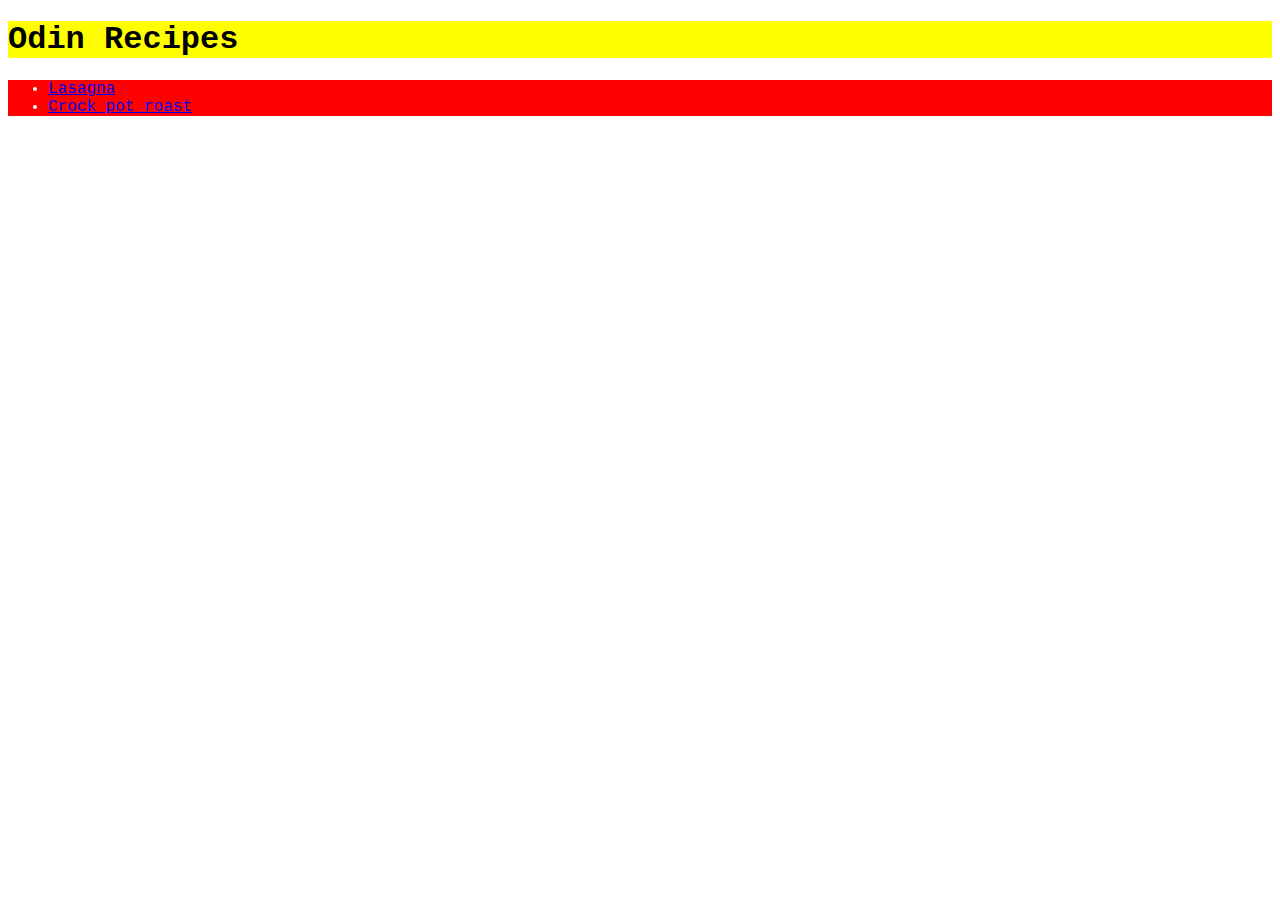
<file: index.html>
<!DOCTYPE html>
<html lang="en">
<head>
    <meta charset="UTF-8">
    <meta name="viewport" content="width=device-width, initial-scale=1.0">
    <title>1st Project</title>
    <link rel="stylesheet" href="styles.css">
</head>
<body>
    <h1>Odin Recipes</h1>
    <ul>
        <li><a href="recipes/lasagna.html">Lasagna</a></li>
        <li><a href="recipes/crockpotroast.html">Crock pot roast</a></li>
    </ul>
</body>
</html>
</file>
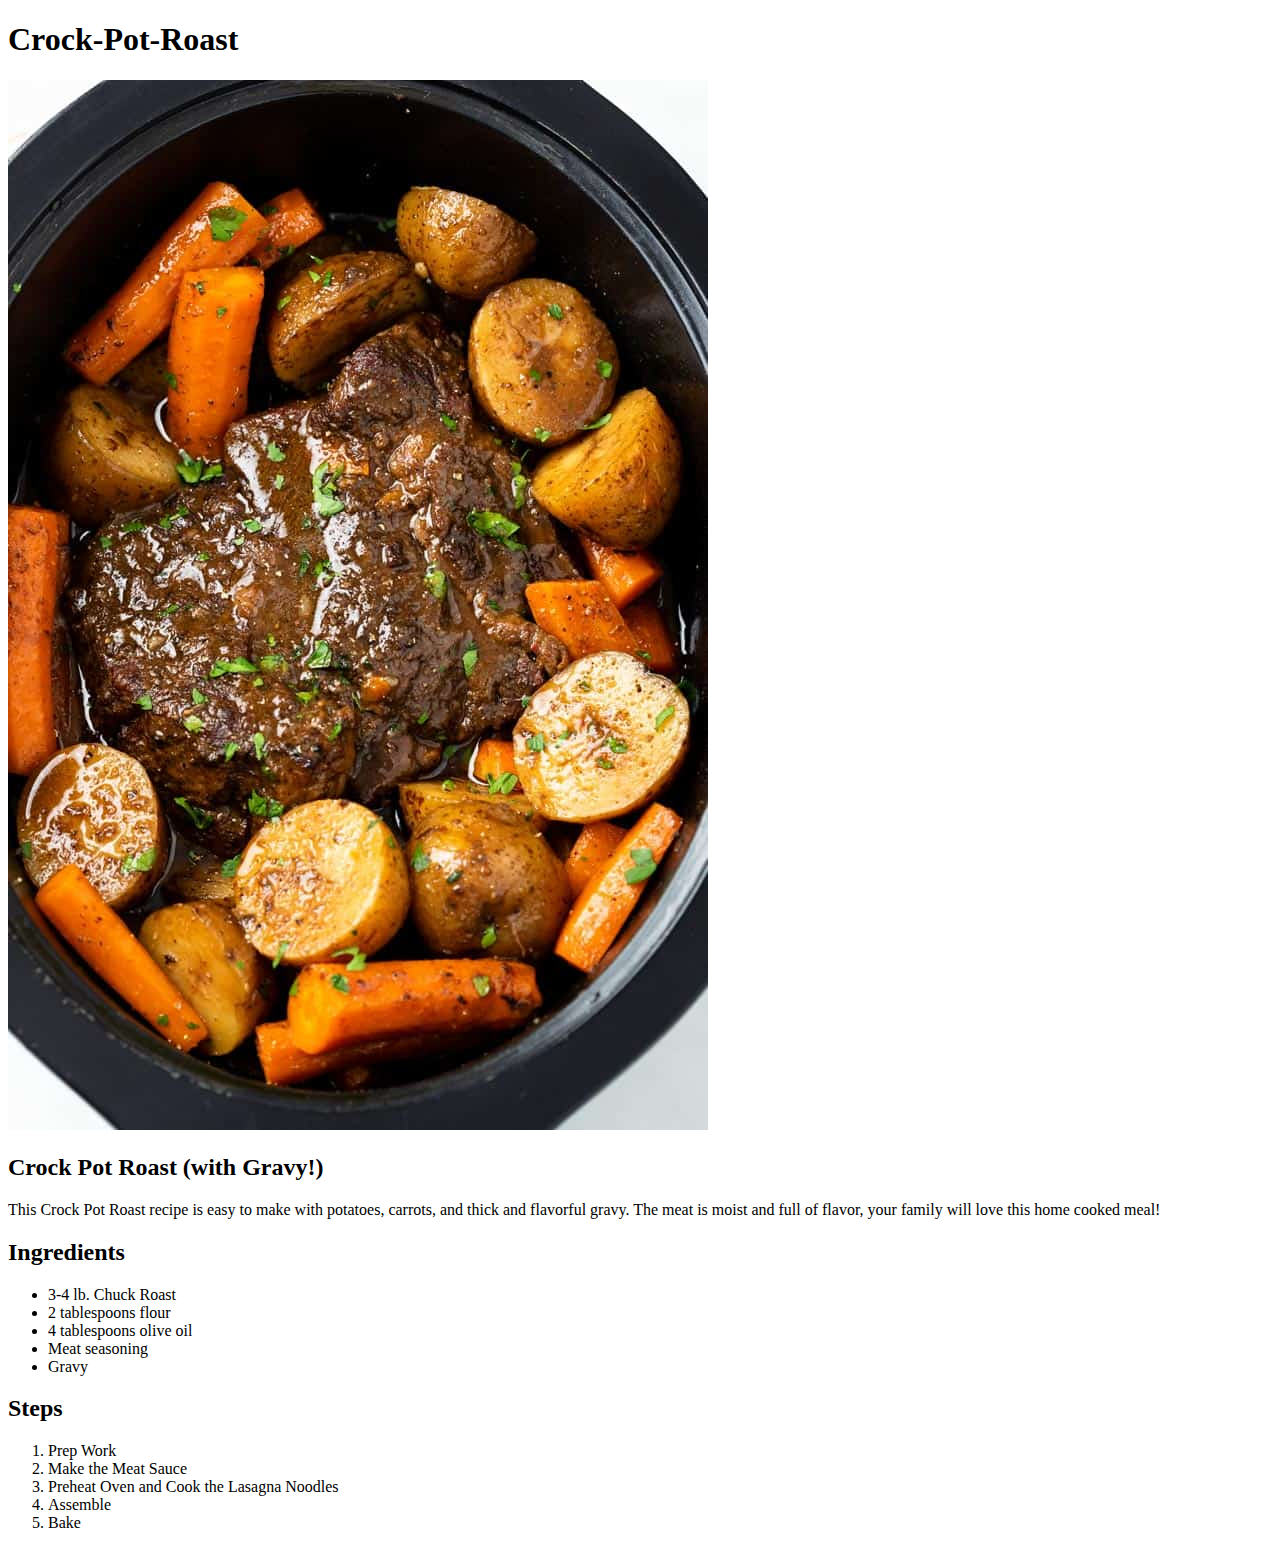
<file: recipes/crockpotroast.html>
<!DOCTYPE html>
<html lang="en">
<head>
    <meta charset="UTF-8">
    <meta name="viewport" content="width=device-width, initial-scale=1.0">
    <title>1st Project</title>
</head>
<body>
    <h1>Crock-Pot-Roast</h1>
    <img src="Crock-Pot-Roast.jpg" alt="">
    <h2>Crock Pot Roast (with Gravy!)</h2>
    <p>This Crock Pot Roast recipe is easy to make with potatoes, carrots, and thick and flavorful gravy. The meat is moist and full of flavor, your family will love this home cooked meal!</p>
    <h2>Ingredients</h2>
    <ul>
        <li>3-4 lb. Chuck Roast</li>
        <li>2 tablespoons flour</li>
        <li>4 tablespoons olive oil</li>
        <li>Meat seasoning</li>
        <li>Gravy</li>
    </ul>
    <h2>Steps</h2>
    <ol>
        <li>Prep Work</li>
        <li>Make the Meat Sauce</li>
        <li>Preheat Oven and Cook the Lasagna Noodles</li>
        <li>Assemble</li>
        <li>Bake</li>
    </ol>
</body>
</html>
</file>
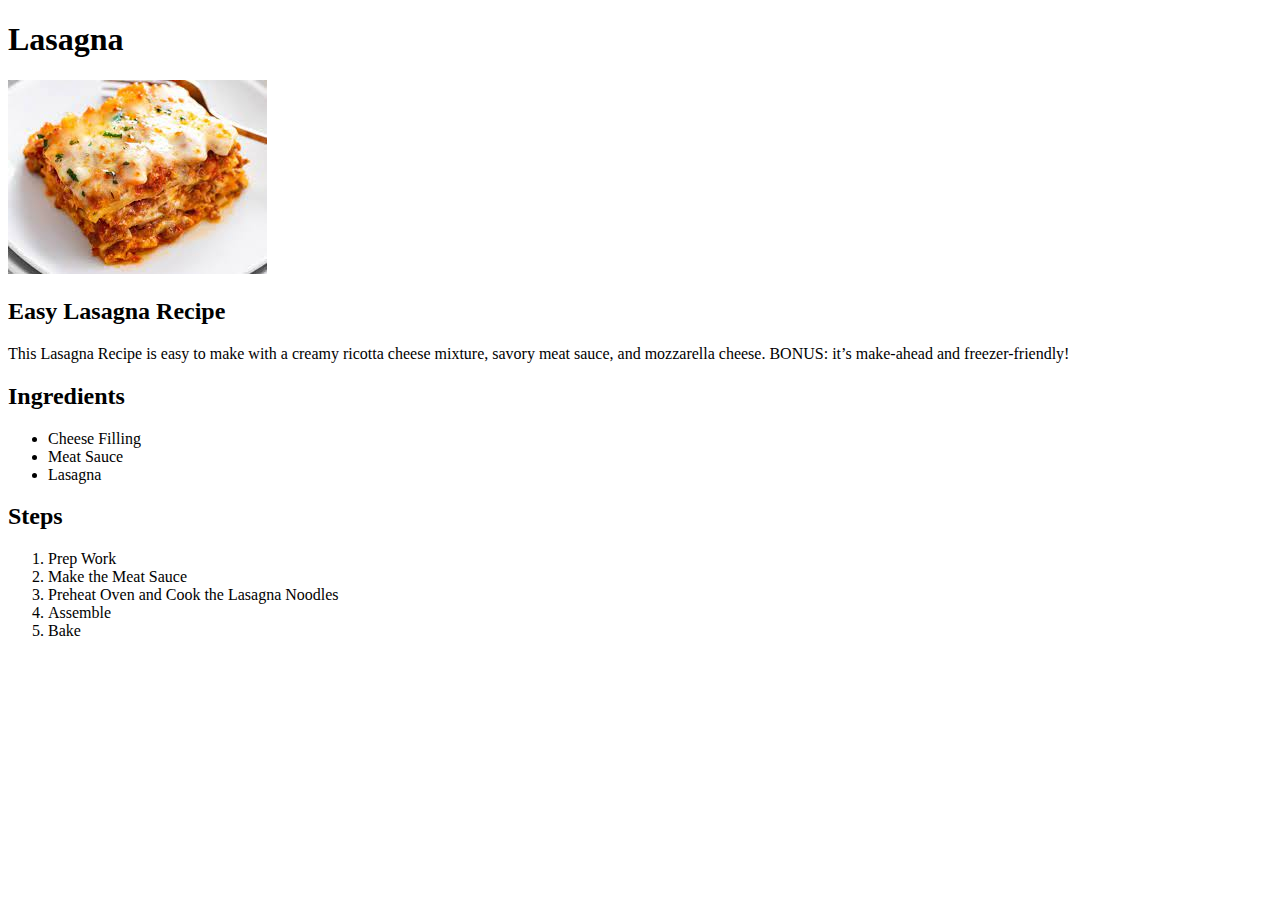
<file: recipes/lasagna.html>
<!DOCTYPE html>
<html lang="en">
<head>
    <meta charset="UTF-8">
    <meta name="viewport" content="width=device-width, initial-scale=1.0">
    <title>1st Project</title>
</head>
<body>
    <h1>Lasagna</h1>
    <img src="Lasagna.jpg" alt="">
    <h2>Easy Lasagna Recipe</h2>
    <p>This Lasagna Recipe is easy to make with a creamy ricotta cheese mixture, savory meat sauce, and mozzarella cheese. BONUS: it’s make-ahead and freezer-friendly!</p>
    <h2>Ingredients</h2>
    <ul>
        <li>Cheese Filling</li>
        <li>Meat Sauce</li>
        <li>Lasagna</li>
    </ul>
    <h2>Steps</h2>
    <ol>
        <li>Prep Work</li>
        <li>Make the Meat Sauce</li>
        <li>Preheat Oven and Cook the Lasagna Noodles</li>
        <li>Assemble</li>
        <li>Bake</li>
    </ol>
</body>
</html>
</file>
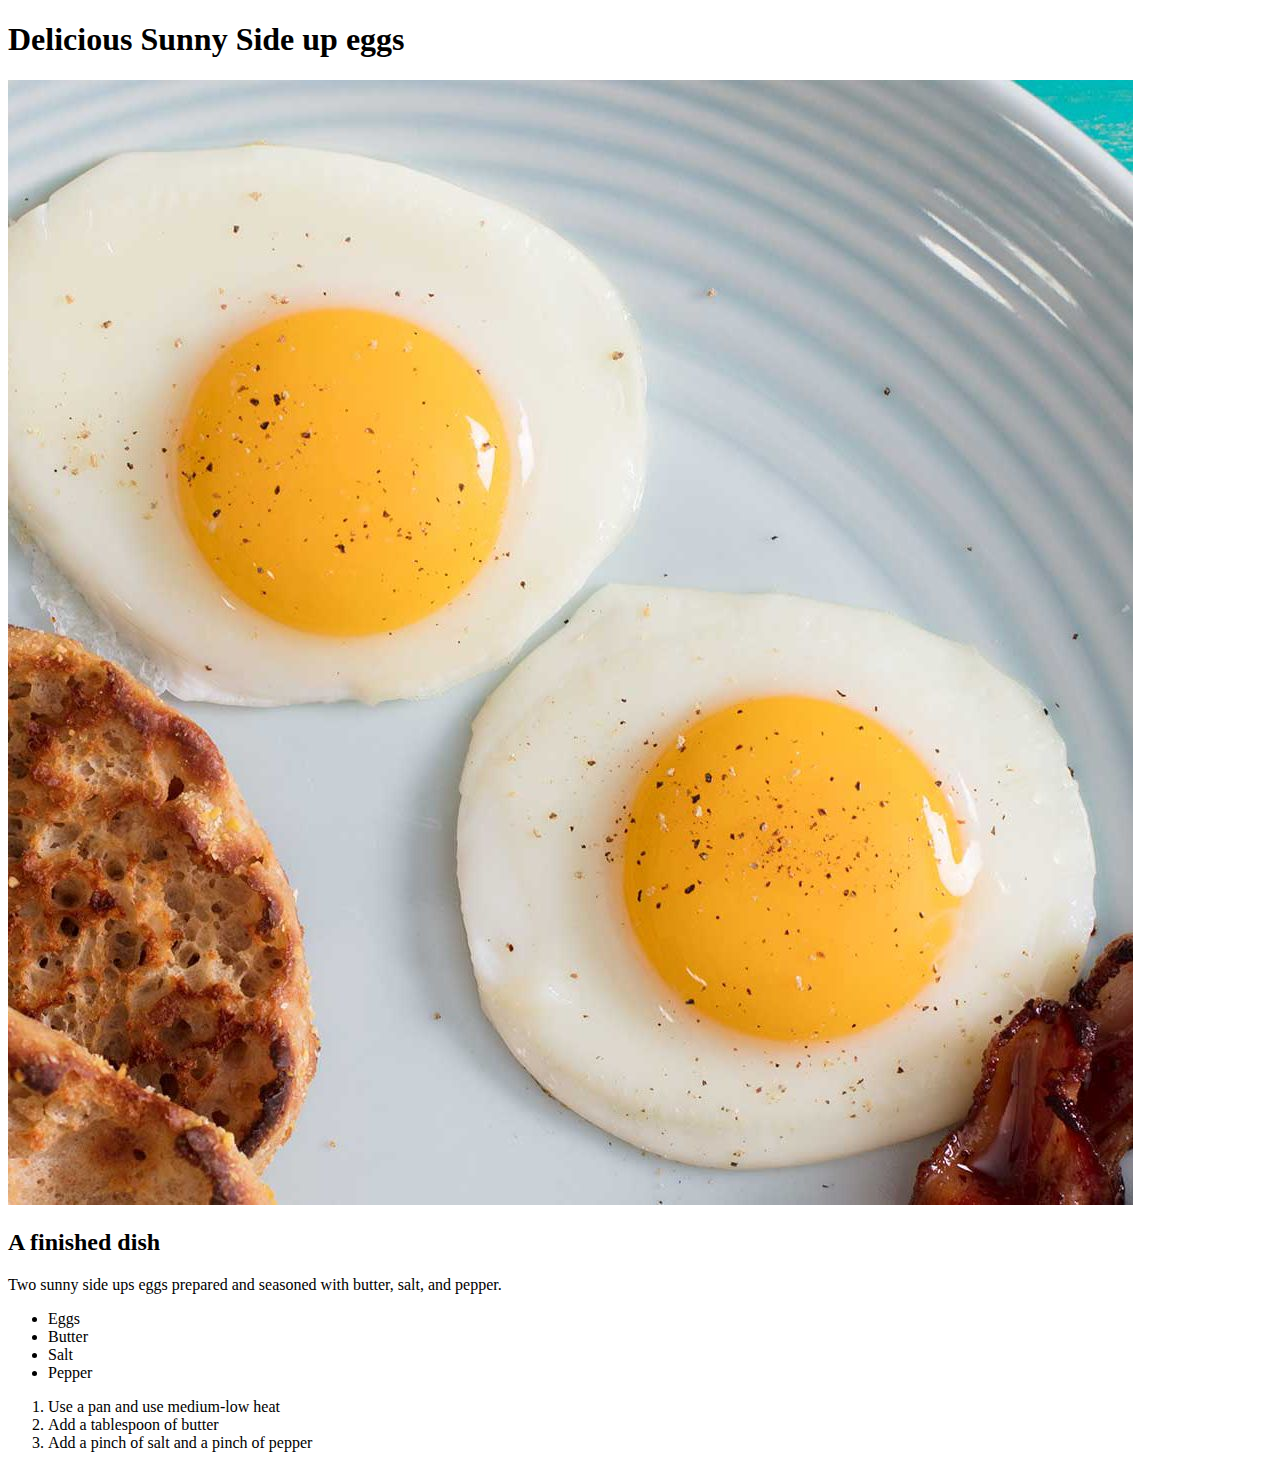
<file: recipes/sunnysideupeggs.html>
<!DOCTYPE html>
<html lang="en">
<head>
    <meta charset="UTF-8">
    <meta http-equiv="X-UA-Compatible" content="IE=edge">
    <meta name="viewport" content="width=device-width, initial-scale=1.0">
    <title>How to make sunny side up eggs</title>
</head>
<body>
    <h1>Delicious Sunny Side up eggs</h1>
    <img src="images/eggs.jpg" alt="eggs">
    <h2>A finished dish</h2>
    <p>Two sunny side ups eggs prepared and seasoned with butter, salt, and pepper.</p>
    <ul>
        <li>Eggs</li>
        <li>Butter</li>
        <li>Salt</li>
        <li>Pepper</li>
    </ul>
    <ol>
        <li>Use a pan and use medium-low heat</li>
        <li>Add a tablespoon of butter</li>
        <li>Add a pinch of salt and a pinch of pepper</li>
    </ol>
</body>
</html>
</file>
<file: styles.css>
h1 {
    background-color: yellow;
    font-weight: bold;
    font-family: 'Courier New', Courier, monospace;
}
ul{
    background-color: red;
}
li{
    color: white;
    font-family: 'Courier New', Courier, monospace;
}
</file>
